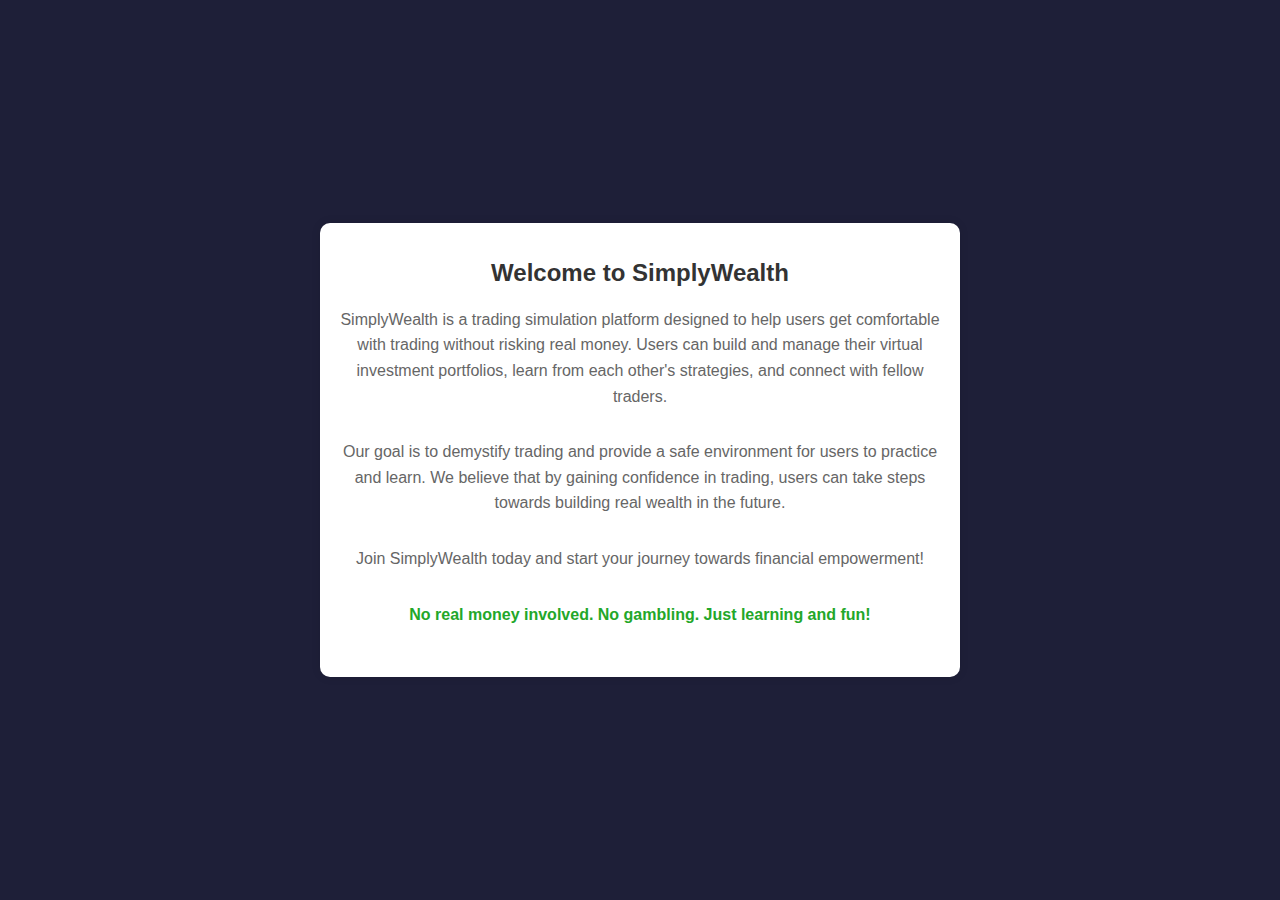
<file: SimplyWealthProject/SimplyWealthApp/templates/misc/company_info.html>
<!DOCTYPE html>
<html lang="en">
<head>
    <meta charset="UTF-8">
    <meta name="viewport" content="width=device-width, initial-scale=1.0">
    <title>About SimplyWealth</title>
    <style>
        body {
            font-family: Arial, sans-serif;
            background-color: #1e1f38;
            margin: 0;
            padding: 0;
            display: flex;
            justify-content: center;
            align-items: center;
            height: 100vh;
        }

        .content {
            max-width: 600px;
            text-align: center;
            padding: 20px;
            background-color: #ffffff;
            border-radius: 10px;
            box-shadow: 0 0 10px rgba(0, 0, 0, 0.1);
        }

        .title {
            font-size: 24px;
            font-weight: bold;
            color: #333333;
            margin-bottom: 20px;
        }

        .description {
            font-size: 16px;
            color: #666666;
            line-height: 1.6;
            margin-bottom: 30px;
        }

        .highlight {
            color: #23a729;
            font-weight: bold;
        }
    </style>
</head>
<body>
    <div class="content">
        <h1 class="title">Welcome to SimplyWealth</h1>
        <p class="description">
            SimplyWealth is a trading simulation platform designed to help users get comfortable with trading
            without risking real money. Users can build and manage their virtual investment portfolios,
            learn from each other's strategies, and connect with fellow traders.
        </p>
        <p class="description">
            Our goal is to demystify trading and provide a safe environment for users to practice and learn.
            We believe that by gaining confidence in trading, users can take steps towards building real wealth in the future.
        </p>
        <p class="description">
            Join SimplyWealth today and start your journey towards financial empowerment!
        </p>
        <p class="description highlight">No real money involved. No gambling. Just learning and fun!</p>
    </div>
</body>
</html>
</file>
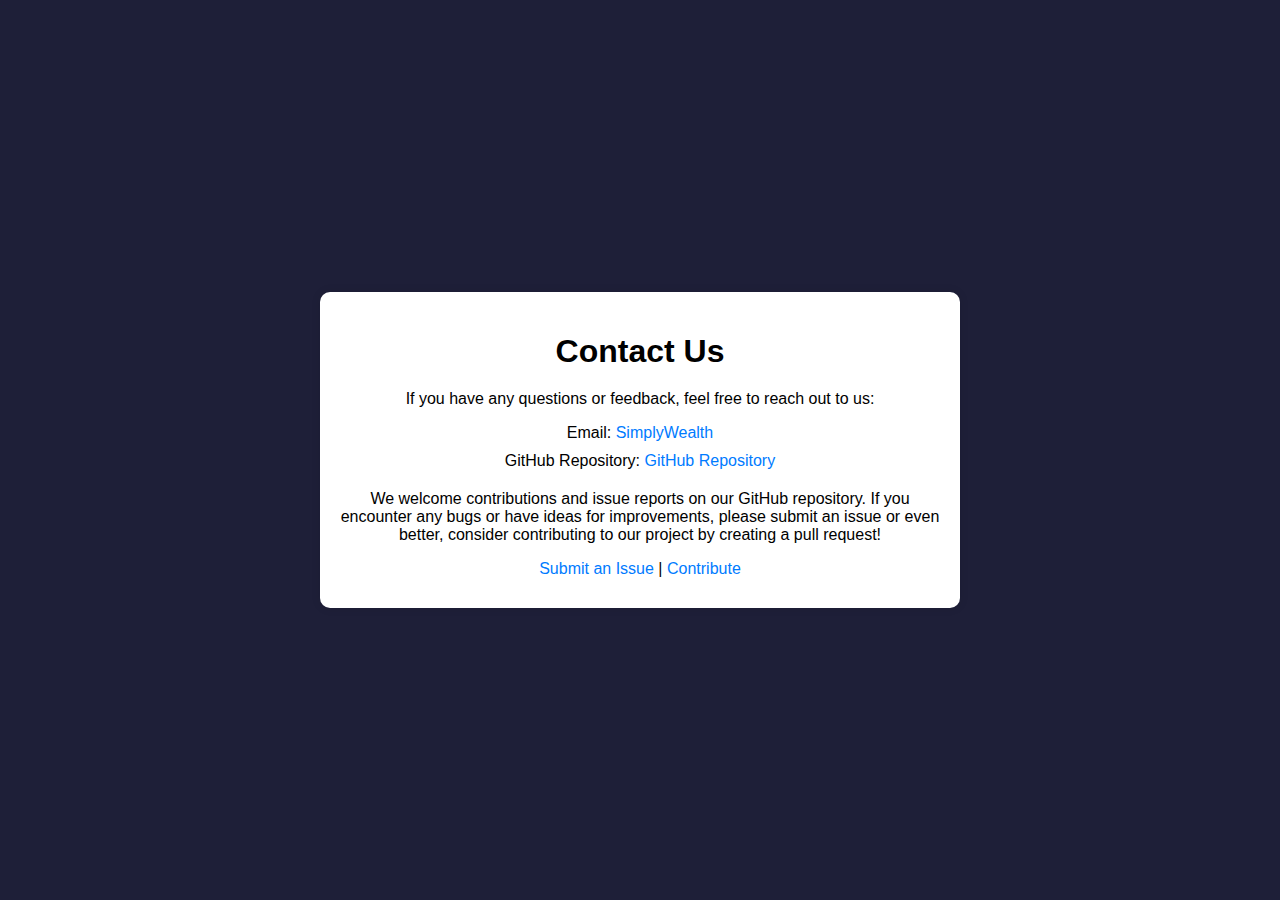
<file: SimplyWealthProject/SimplyWealthApp/templates/misc/contact.html>
<!DOCTYPE html>
<html lang="en">
<head>
    <meta charset="UTF-8">
    <meta name="viewport" content="width=device-width, initial-scale=1.0">
    <title>Contact Us</title>
    <style>
        body {
            font-family: Arial, sans-serif;
            background-color: #1e1f38;
            margin: 0;
            padding: 0;
            display: flex;
            justify-content: center;
            align-items: center;
            height: 100vh;
        }

        .container {
            max-width: 600px;
            padding: 20px;
            background-color: #ffffff;
            border-radius: 10px;
            box-shadow: 0 0 10px rgba(0, 0, 0, 0.1);
            text-align: center;
        }

        h1 {
            margin-bottom: 20px;
        }

        p {
            margin-bottom: 10px;
        }

        ul {
            list-style-type: none;
            padding: 0;
            margin-bottom: 20px;
        }

        li {
            margin-bottom: 10px;
        }

        a {
            color: #007bff;
            text-decoration: none;
        }

        a:hover {
            text-decoration: underline;
        }
    </style>
</head>
<body>
    <div class="container">
        <h1>Contact Us</h1>
        <p>
            If you have any questions or feedback, feel free to reach out to us:
        </p>
        <ul>
            <li>Email: <a href="mailto:simplywealth.bucs673@gmail.com">SimplyWealth</a></li>
            <li>GitHub Repository: <a href="https://github.com/simplywealth/SimplyWealth">GitHub Repository</a></li>
        </ul>
        <p>
            We welcome contributions and issue reports on our GitHub repository. If you encounter any bugs or have ideas for improvements, please submit an issue or even better, consider contributing to our project by creating a pull request!
        </p>
        <p>
            <a href="https://github.com/simplywealth/SimplyWealth/issues">Submit an Issue</a> | <a href="https://github.com/simplywealth/SimplyWealth/pulls">Contribute</a>
        </p>
    </div>
</body>
</html>
</file>
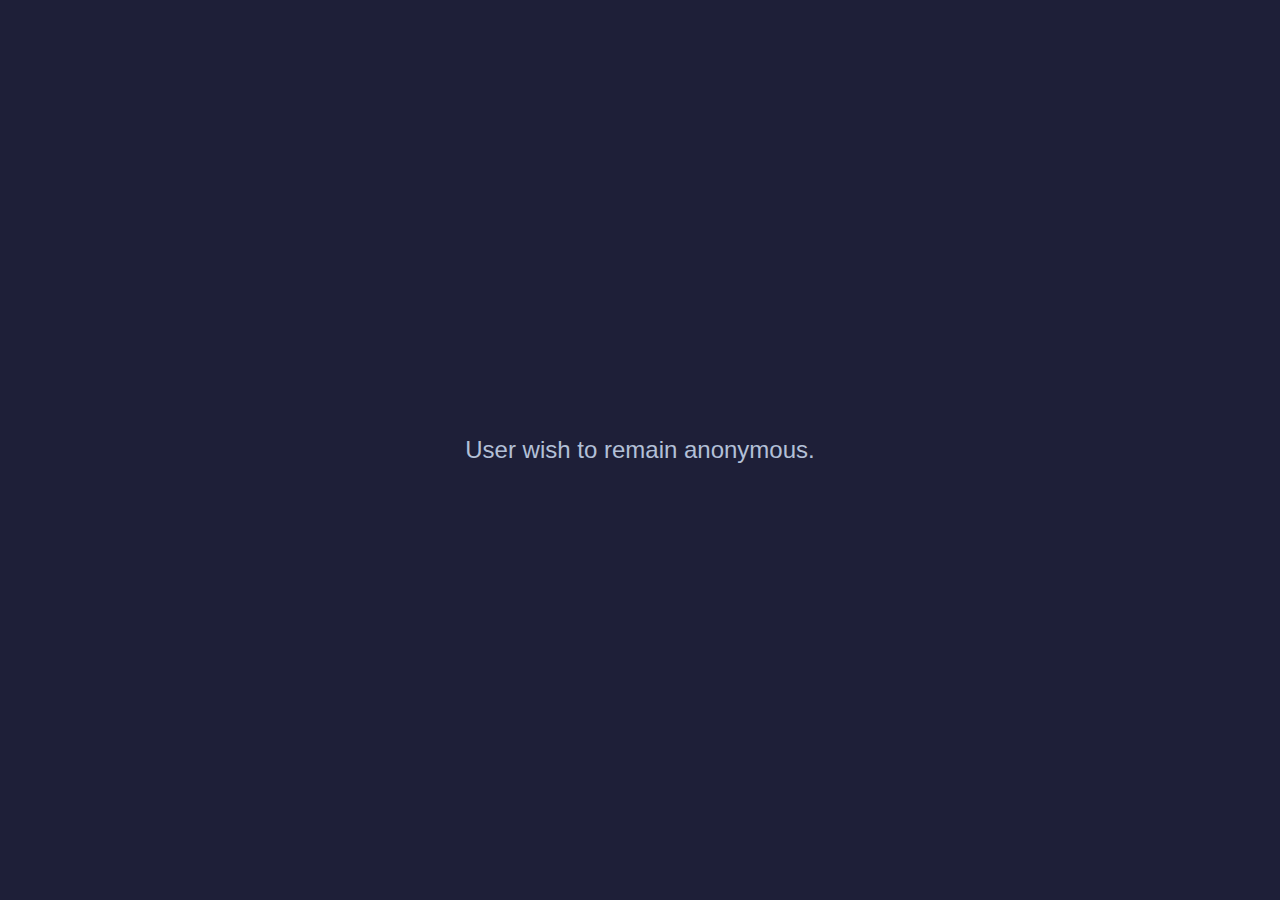
<file: SimplyWealthProject/SimplyWealthApp/templates/misc/hidden_user.html>
<!DOCTYPE html>
<html lang="en">
<head>
    <meta charset="UTF-8">
    <meta name="viewport" content="width=device-width, initial-scale=1.0">
    <title>Hidden User</title>
    <style>
        body {
            font-family: Arial, sans-serif;
            background-color: #1e1f38;
            margin: 0;
            padding: 0;
            display: flex;
            justify-content: center;
            align-items: center;
            height: 100vh;
        }

        .hidden-container {
            text-align: center;
        }

        .hidden-message {
            font-size: 24px;
            color: #b3c0d7;
        }

        .try-again-button {
            background-color: #4caf50;
            color: white;
            padding: 10px 20px;
            border: none;
            border-radius: 5px;
            cursor: pointer;
            font-size: 16px;
            transition: background-color 0.3s;
        }

        .try-again-button:hover {
            background-color: #45a049;
        }
    </style>
</head>
<body>
    <div class="hidden-container">
        <p class="hidden-message">User wish to remain anonymous.</p>
    </div>
</body>
</html>
</file>
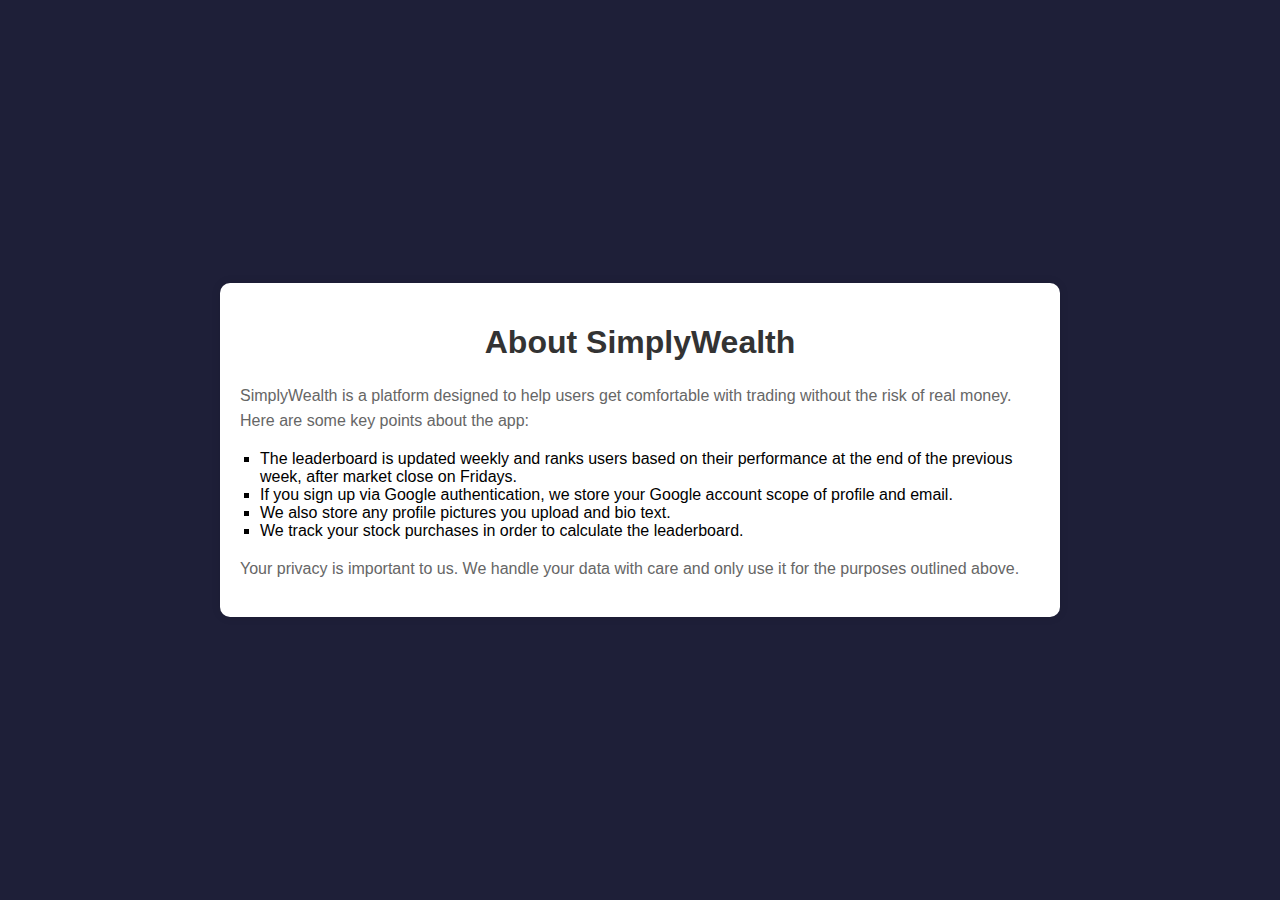
<file: SimplyWealthProject/SimplyWealthApp/templates/misc/info.html>
<!DOCTYPE html>
<html lang="en">
<head>
    <meta charset="UTF-8">
    <meta name="viewport" content="width=device-width, initial-scale=1.0">
    <title>About SimplyWealth</title>
    <style>
        body {
            font-family: Arial, sans-serif;
            background-color: #1e1f38;
            margin: 0;
            padding: 0;
            display: flex;
            justify-content: center;
            align-items: center;
            height: 100vh;
        }
        .container {
            max-width: 800px;
            padding: 20px;
            background-color: #fff;
            border-radius: 10px;
            box-shadow: 0 0 10px rgba(0, 0, 0, 0.1);
        }
        h1 {
            text-align: center;
            color: #333;
        }
        p {
            line-height: 1.6;
            color: #666;
        }
        ul {
            list-style-type: square;
            padding-left: 20px;
        }
    </style>
</head>
<body>
    <div class="container">
        <h1>About SimplyWealth</h1>
        <p>
            SimplyWealth is a platform designed to help users get comfortable with trading without the risk of real money.
            Here are some key points about the app:
        </p>
        <ul>
            <li>The leaderboard is updated weekly and ranks users based on their performance at the end of the previous week, after market close on Fridays.</li>
            <li>If you sign up via Google authentication, we store your Google account scope of profile and email.</li>
            <li>We also store any profile pictures you upload and bio text.</li>
            <li>We track your stock purchases in order to calculate the leaderboard.</li>
        </ul>
        <p>
            Your privacy is important to us. We handle your data with care and only use it for the purposes outlined above.
        </p>
    </div>
</body>
</html>
</file>
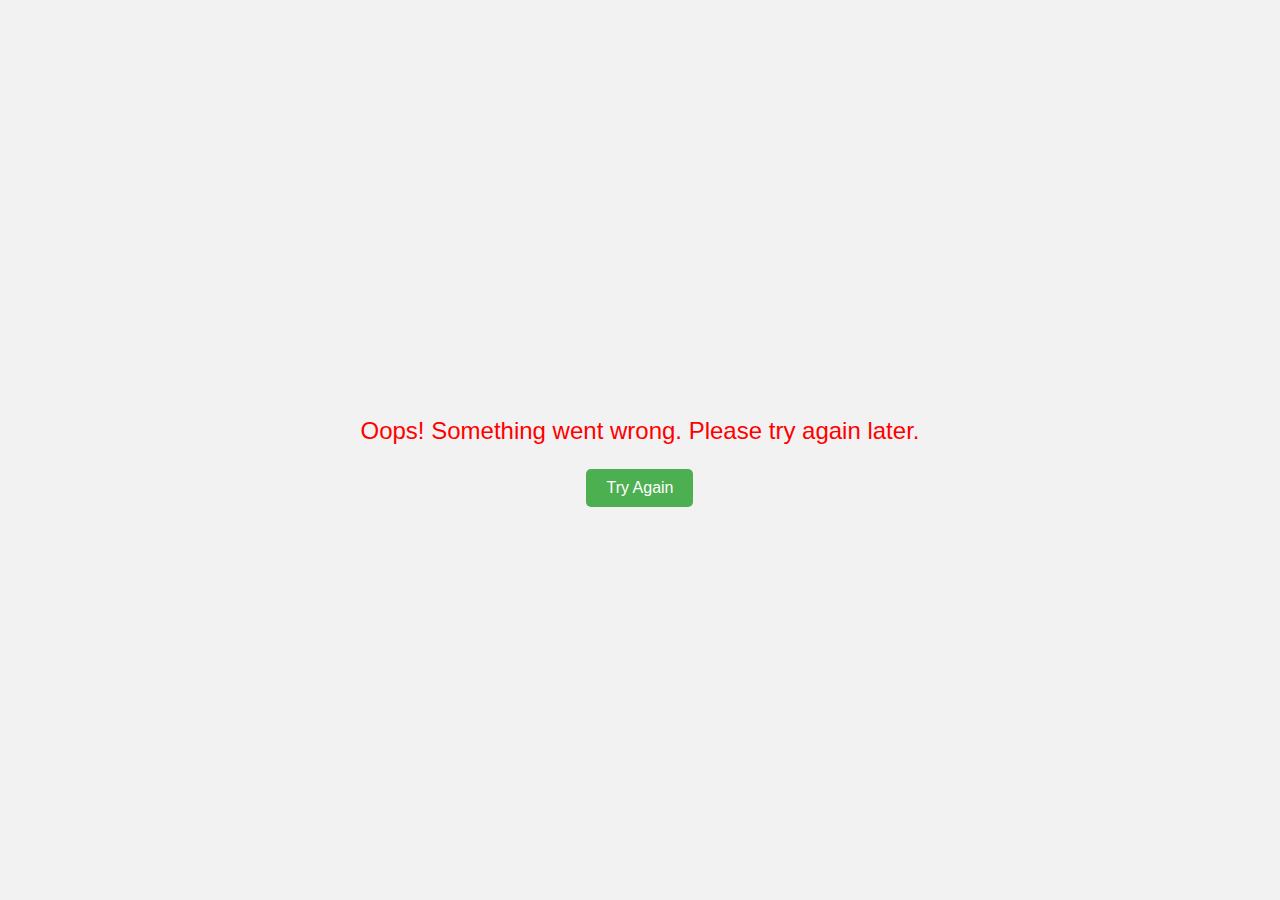
<file: SimplyWealthProject/SimplyWealthApp/templates/misc/notfound_page.html>
<!DOCTYPE html>
<html lang="en">
<head>
    <meta charset="UTF-8">
    <meta name="viewport" content="width=device-width, initial-scale=1.0">
    <title>Error</title>
    <style>
        body {
            font-family: Arial, sans-serif;
            background-color: #f2f2f2;
            margin: 0;
            padding: 0;
            display: flex;
            justify-content: center;
            align-items: center;
            height: 100vh;
        }

        .error-container {
            text-align: center;
        }

        .error-message {
            font-size: 24px;
            color: #ff0000;
        }

        .try-again-button {
            background-color: #4caf50;
            color: white;
            padding: 10px 20px;
            border: none;
            border-radius: 5px;
            cursor: pointer;
            font-size: 16px;
            transition: background-color 0.3s;
        }

        .try-again-button:hover {
            background-color: #45a049;
        }
    </style>
</head>
<body>
    <div class="error-container">
        <p class="error-message">Oops! Something went wrong. Please try again later.</p>
        <button class="try-again-button" onclick="window.location.reload();">Try Again</button>
    </div>
</body>
</html>
</file>
